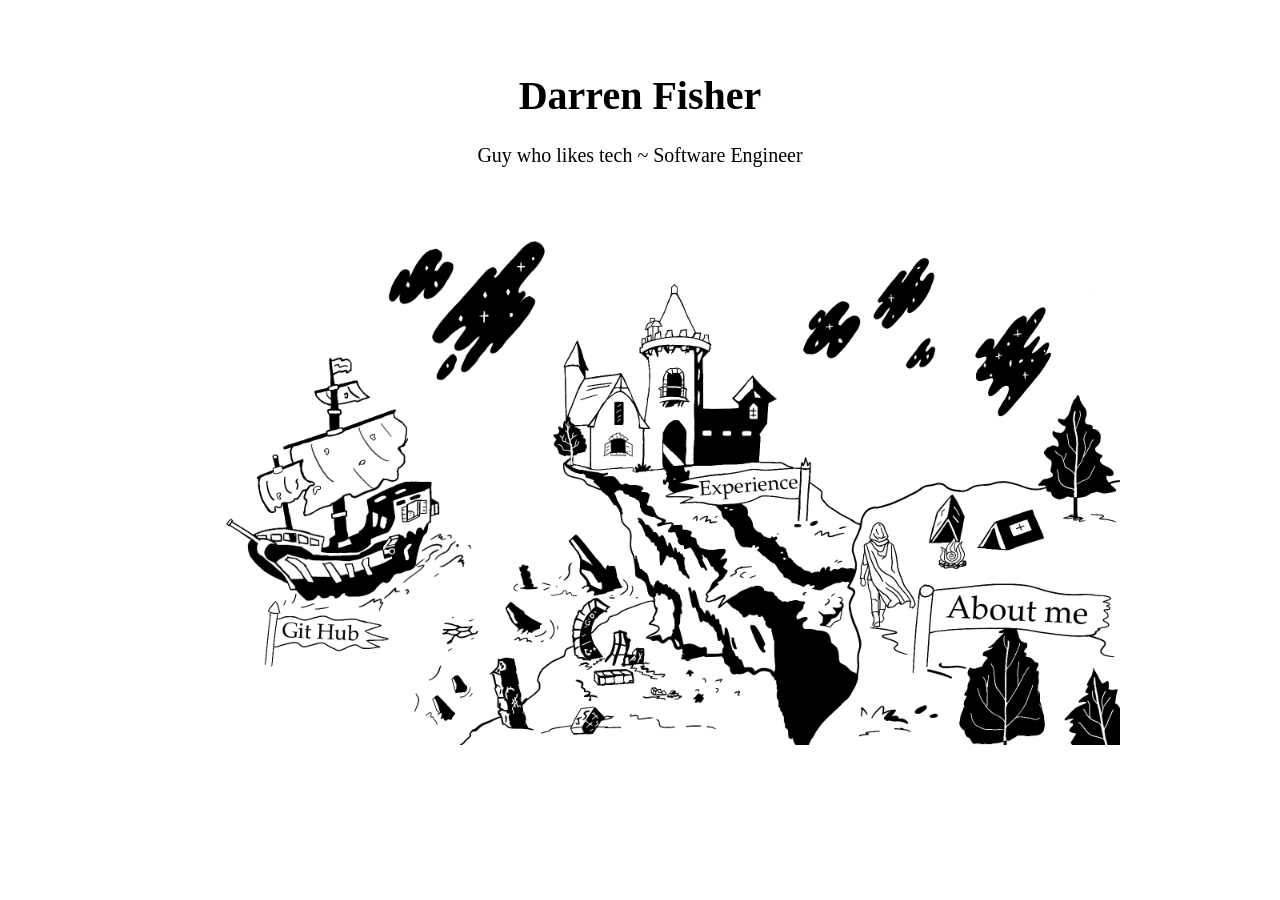
<file: index.html>
<!doctype html>
<html lang="en">
    <head>
        <meta charset="utf-8">
        <meta name="viewport" content="width=device-width, initial-scale=1">

        <title> Darren Fisher Portfolio </title>

        <link rel="stylesheet" type="text/css" href="style.css" />
    </head>
    <body>
        <header class="header">
            <h1 class="header-title">Darren Fisher</h1>
            <p class="header-subtitle">Guy who likes tech ~ Software Engineer</p>
        </header>
        <main class="map">
            <a class="map-slice" href="https://github.com/Darrenfisherlol" target="blank">
                <img src="./images/map-left.png" width="970" height="1350" alt='Git Hub... aka a graveyard of "current" projects'>
                <img class="map-hover" src="./images/map-left-highlighted.png" width="970" height="1350" alt="left image" aria-hidden="true">
            </a>
            <a class="map-slice" href="experience.html">
                <img src="./images/map-middle.png" width="710" height="1350" alt="Experience">
                <img class="map-hover" src="./images/map-middle-highlighted.png" width="710" height="1350" alt="" aria-hidden="true">
            </a>
            <a class="map-slice" href="aboutme.html">
                <img src="./images/map-right.png" width="720" height="1350" alt="About me">
                <img class="map-hover" src="./images/map-right-highlighted.png" width="720" height="1350" alt="center image" aria-hidden="true">
            </a>
        </main>
    </body>
</html>
</file>
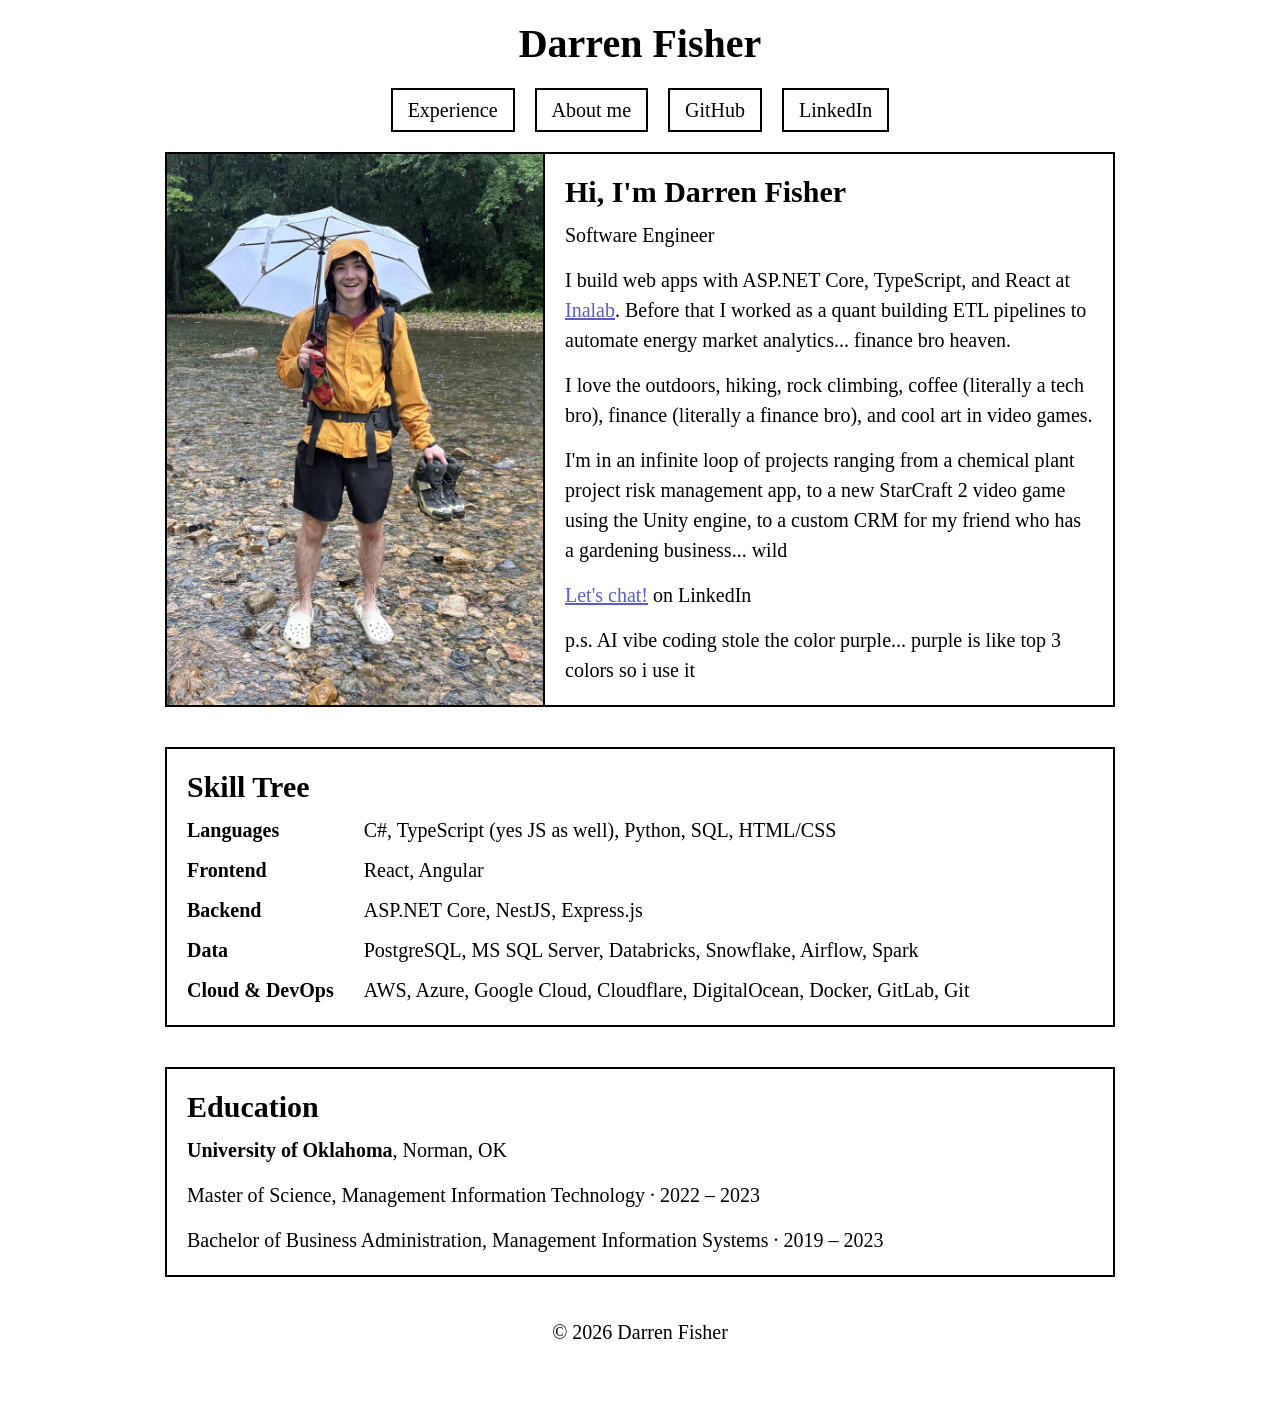
<file: aboutme.html>
<!doctype html>
<html lang="en">
    <head>
        <meta charset="utf-8">
        <meta name="viewport" content="width=device-width, initial-scale=1">

        <title>About me · Darren Fisher</title>

        <link rel="stylesheet" type="text/css" href="style.css" />
    </head>
    <body>
        <div class="page">
            <!-- header -->
            <header class="header">
                <h1 class="header-title"><a href="index.html">Darren Fisher</a></h1>
                <nav class="header-content" aria-label="Main">
                    <a href="experience.html" aria-current="page">Experience</a>
                    <a href="aboutme.html">About me</a>
                    <a href="https://github.com/Darrenfisherlol" target="_blank" rel="noopener">GitHub</a>
                    <a href="https://www.linkedin.com/in/darrenafisher" target="_blank" rel="noopener">LinkedIn</a>
                </nav>
            </header>

            <!-- body -->
            <!-- draft text pulled from your résumé: rewrite it in your own voice -->
            <main class="body-content">
                <article class="body-content-item">
                    <div class="body-content-l frame">
                        <img class="body-content-image" src="images/aboutme-hiking.jpg" style="object-position: 50% 25%" alt="Darren Fisher">
                    </div>
                    <div class="body-content-r frame">
                        <h2>Hi, I'm Darren Fisher</h2>
                        <p class="meta">Software Engineer</p>
                        <p>
                            I build web apps with ASP.NET Core, TypeScript, and React at <a href="https://www.inalabgroup.com/" target="_blank" rel="noopener">Inalab</a>. 
                            
                            Before that I worked as a quant building ETL pipelines to automate energy market analytics... finance bro heaven.</p>
                        <p>
                            I love the outdoors, hiking, rock climbing, coffee (literally a tech bro), finance  (literally a finance bro), and cool art in video games.
                        </p>
                        <p>
                            I'm in an infinite loop of projects ranging from a chemical plant project risk management app,
                            to a new StarCraft 2 video game using the Unity engine,
                            to a custom CRM for my friend who has a gardening business... wild
                        </p>
                        <p><a href="https://www.linkedin.com/in/darrenafisher" target="_blank" rel="noopener">Let's chat!</a> on LinkedIn</p>
                        <p>p.s. AI vibe coding stole the color purple... purple is like top 3 colors so i use it</p>
                    </div>
                </article>

                <section class="frame">
                    <h2>Skill Tree</h2>
                    <dl class="skills">
                        <dt>Languages</dt>
                        <dd>C#, TypeScript (yes JS as well), Python, SQL, HTML/CSS</dd>
                        <dt>Frontend</dt>
                        <dd>React, Angular</dd>
                        <dt>Backend</dt>
                        <dd>ASP.NET Core, NestJS, Express.js</dd>
                        <dt>Data</dt>
                        <dd>PostgreSQL, MS SQL Server, Databricks, Snowflake, Airflow, Spark</dd>
                        <dt>Cloud &amp; DevOps</dt>
                        <dd>AWS, Azure, Google Cloud, Cloudflare, DigitalOcean, Docker, GitLab, Git</dd>
                    </dl>
                </section>

                <section class="frame">
                    <h2>Education</h2>
                    <p><strong>University of Oklahoma</strong>, Norman, OK</p>
                    <p>Master of Science, Management Information Technology · 2022 – 2023</p>
                    <p class="meta">Bachelor of Business Administration, Management Information Systems · 2019 – 2023</p>
                </section>
            </main>

            <!-- footer -->
            <footer class="footer">
                <p>© 2026 Darren Fisher</p>
            </footer>
        </div>
    </body>
</html>
</file>
<file: style.css>
/* ==================================================
   Home page
   ================================================== */

body:has(.map){
    min-height: 100vh;
    display: grid;
    /* empty space: 1 part above the title, 3 parts below the map (1fr and 1fr = centered) */
    grid-template-rows: 1fr auto auto 3fr;
    justify-items: center;
}

body:has(.map) .header{
    grid-row: 2;
}

.map{
    grid-row: 3;
    display: grid;
    grid-template-columns: minmax(0, 970fr) minmax(0, 710fr) minmax(0, 720fr);
    /* fit the 16:9 image inside the window (minus room for the title), never upscale past its real size */
    /* we DONT want to zoom in... bc my drawing lines are soooo pixelated and bad haha */
    width: min(75%, calc((100vh - 12rem) * 16 / 9), 2400px);
}

.map-slice{
    position: relative;
}

.map-slice img{
    display: block;
    width: 100%;
    height: auto;
}

/* highlighted copy sits on top of each slice and fades in on hover */
.map-hover{
    position: absolute;
    inset: 0;
    opacity: 0;
    transition: opacity 0.2s ease;
}

.map-slice:hover .map-hover,
.map-slice:focus-visible .map-hover{
    opacity: 1;
}


/* ==================================================
   About me
   ================================================== */

/* skill tree: label on the left, list on the right */
.skills{
    display: grid;
    grid-template-columns: max-content 1fr;
    gap: 0.5rem 1.5rem;
    margin: 0;
}

.skills dt{
    font-weight: bold;
}

.skills dd{
    margin: 0;
}

/* phones: label on top, list underneath */
@media (max-width: 640px){
    .skills{
        grid-template-columns: 1fr;
        gap: 0;
    }

    .skills dd{
        margin-bottom: 0.5rem;
    }
}


/* ==================================================
   Experience
   ================================================== */

/* the link fills the image box, so the whole image is clickable */
.body-content-l a{
    position: absolute;
    inset: 0;
}

/* images: muted until you hover anywhere on that job */
/* phones can't hover, so they just get full color */
@media (hover: hover){
    .experience .body-content-image{
        filter: grayscale(80%); /* 100% = black and white */
        transition: filter 0.25s ease;
    }

    .experience .body-content-item:hover .body-content-image,
    .experience a:focus-visible .body-content-image{
        filter: none;
    }
}

/* small icons under each job: what I used there */
.tech{
    display: flex;
    flex-wrap: wrap;
    gap: 0.5rem;
}

.tech img{
    width: 1rem;
    height: 1rem;
}


/* ==================================================
   All pages
   ================================================== */

:root{
    --border: 2px solid #000; /* every box border */
    --accent-color: #5b5bd6; /* purple blue: top links on hover, links in text */
    color-scheme: light; /* stay black-on-white even in dark mode */
}

/* site size: 125% looks like browser zoom at 125%, phones stay normal size */
/* sizes are in rem, so this one number scales the whole site */
@media (min-width: 800px){
    html{
        font-size: 125%;
    }
}

body{
    margin: 0;
    background: #fff;
    color: #000;
    /* Palatino Linotype ships with Windows, Palatino with Mac/iPhone */
    font-family: "Palatino Linotype", Palatino, "Book Antiqua", "URW Palladio L", P052, serif;
    line-height: 1.5;
}

a{
    color: inherit;
}

h1,
h2{
    line-height: 1.2;
}

h2{
    margin: 0 0 0.5rem;
}

p{
    margin: 0 0 0.75rem;
}

/* no animations for people who turn them off in their system settings */
@media (prefers-reduced-motion: reduce){
    *{
        transition: none !important;
    }
}

/* header */
.header{
    padding: 1rem 0;
    text-align: center;
}

.header a{
    text-decoration: none;
}

.header-title{
    margin: 0 0 1rem;
}

.header-content{
    display: flex;
    flex-wrap: wrap;
    justify-content: center;
    gap: 1rem;
}

/* top links: a box that fills with color on hover */
.header-content a{
    border: var(--border);
    padding: 0.25rem 0.75rem;
    transition: 0.2s ease;
}

.header-content a:hover,
.header-content a:focus-visible{
    background-color: var(--accent-color);
    border-color: var(--accent-color);
    color: #fff;
}

/* page layout: everything below is About me + Experience, the home page doesn't use it */
.page{
    max-width: 47.5rem;
    margin: 0 auto;
    padding: 0 1rem;
}

.body-content{
    display: flex;
    flex-direction: column;
    gap: 2rem;
}

.frame{
    border: var(--border);
    padding: 1rem;
}

.frame > :last-child{
    margin-bottom: 0;
}

/* image on the left, title + text on the right */
.body-content-item{
    display: grid;
    grid-template-columns: 2fr 3fr;
}

.body-content-l{
    position: relative;
    min-height: 12.5rem;
    padding: 0;
}

/* fills the box and crops, so a tall photo can't stretch the box */
.body-content-image{
    position: absolute;
    inset: 0;
    width: 100%;
    height: 100%;
    object-fit: cover;
}

.body-content-r{
    border-left: 0; /* image box's border is the divider */
}

/* links in the text boxes: company names, let's chat, etc */
.body-content-r a{
    color: var(--accent-color);
}

/* phones: image on top, text underneath */
@media (max-width: 640px){
    .body-content-item{
        grid-template-columns: 1fr;
    }

    .body-content-r{
        border-left: var(--border);
        border-top: 0;
    }
}

.footer{
    padding: 2rem 0;
    text-align: center;
}
</file>
